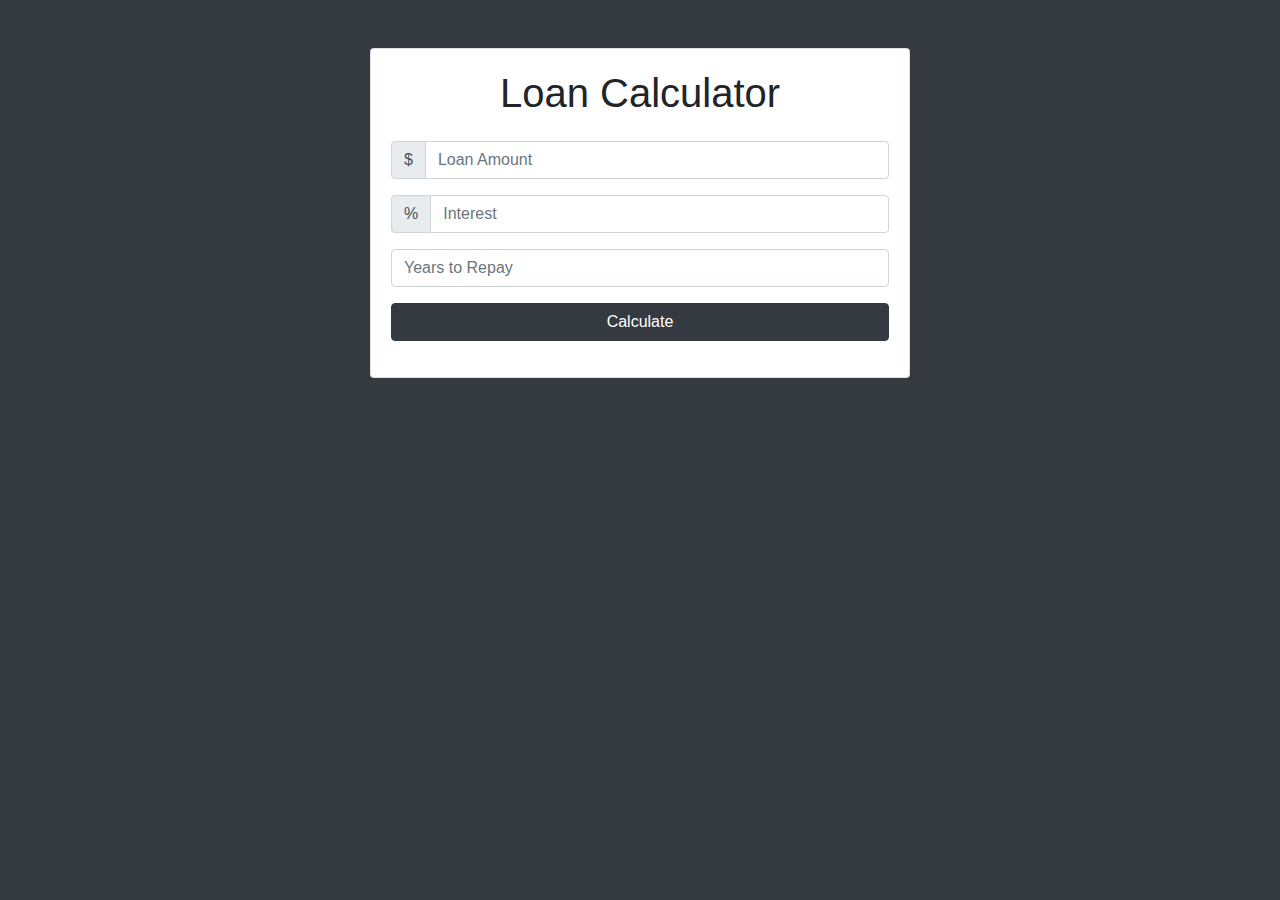
<file: Loan-Calculator/index.html>
<!doctype html>
<html lang="en">

<head>
    <!-- Required meta tags -->
    <meta charset="utf-8">
    <meta name="viewport" content="width=device-width, initial-scale=1, shrink-to-fit=no">

    <!-- Bootstrap CSS -->
    <link rel="stylesheet" href="style.css">
    <link rel="stylesheet" href="https://cdn.jsdelivr.net/npm/bootstrap@4.0.0/dist/css/bootstrap.min.css"
        integrity="sha384-Gn5384xqQ1aoWXA+058RXPxPg6fy4IWvTNh0E263XmFcJlSAwiGgFAW/dAiS6JXm" crossorigin="anonymous">

    <title>Loan Calculator</title>
</head>

<body class="bg-dark">
    <div class="container">
        <div class="row">
            <div class="col-md-6 mx-auto">
                <div class="card card-body text-center mt-5">
                    <h1 class="heading display-5 pb-3">Loan Calculator</h1>
                    <form id="loan-form">
                        <div class="form-group">
                            <div class="input-group">
                                <div class="input-group-prepend">
                                    <span class="input-group-text">$</span>
                                </div>
                                <input type="number" class="form-control" id="amount" placeholder="Loan Amount">
                            </div>
                        </div>
                        <div class="form-group">
                            <div class="input-group">
                                <div class="input-group-prepend">
                                    <span class="input-group-text">%</span>
                                </div>
                                <input type="number" class="form-control" id="interest" placeholder="Interest">
                            </div>
                        </div>
                        <div class="form-group">
                            <input type="number" class="form-control" id="years" placeholder="Years to Repay">
                        </div>
                        <div class="form-group">
                            <input type="submit" value="Calculate" class="btn btn-dark btn-block">
                        </div>
                    </form>
                    <!--Loader here-->
                    <div id="loading">
                        <img src="img/loading.gif" alt="">
                    </div>
                    <!--Result-->
                    <div id="results">
                        <h5>Results</h5>
                        <div class="form-group">
                            <div class="input-group">
                                <div class="input-group-prepend">
                                    <span class="input-group-text">Monthly Payment</span>
                                </div>
                                <input type="number" class="form-control" id="monthly-payment" disabled>
                            </div>
                        </div>
                        <div class="form-group">
                            <div class="input-group">
                                <div class="input-group-prepend">
                                    <span class="input-group-text">Total Payment</span>
                                </div>
                                <input type="number" class="form-control" id="total-payment" disabled>
                            </div>
                        </div>
                        <div class="form-group">
                            <div class="input-group">
                                <div class="input-group-prepend">
                                    <span class="input-group-text">Total Interest</span>
                                </div>
                                <input type="number" class="form-control" id="total-interest" disabled>
                            </div>
                        </div>
                    </div>
                </div>
            </div>
        </div>
    </div>
    <!-- Optional JavaScript -->
    <!-- jQuery first, then Popper.js, then Bootstrap JS -->
    <script src="https://code.jquery.com/jquery-3.2.1.slim.min.js"
        integrity="sha384-KJ3o2DKtIkvYIK3UENzmM7KCkRr/rE9/Qpg6aAZGJwFDMVNA/GpGFF93hXpG5KkN"
        crossorigin="anonymous"></script>
    <script src="https://cdn.jsdelivr.net/npm/popper.js@1.12.9/dist/umd/popper.min.js"
        integrity="sha384-ApNbgh9B+Y1QKtv3Rn7W3mgPxhU9K/ScQsAP7hUibX39j7fakFPskvXusvfa0b4Q"
        crossorigin="anonymous"></script>
    <script src="https://cdn.jsdelivr.net/npm/bootstrap@4.0.0/dist/js/bootstrap.min.js"
        integrity="sha384-JZR6Spejh4U02d8jOt6vLEHfe/JQGiRRSQQxSfFWpi1MquVdAyjUar5+76PVCmYl"
        crossorigin="anonymous"></script>
    <script src="app.js"></script>
</body>

</html>
</file>
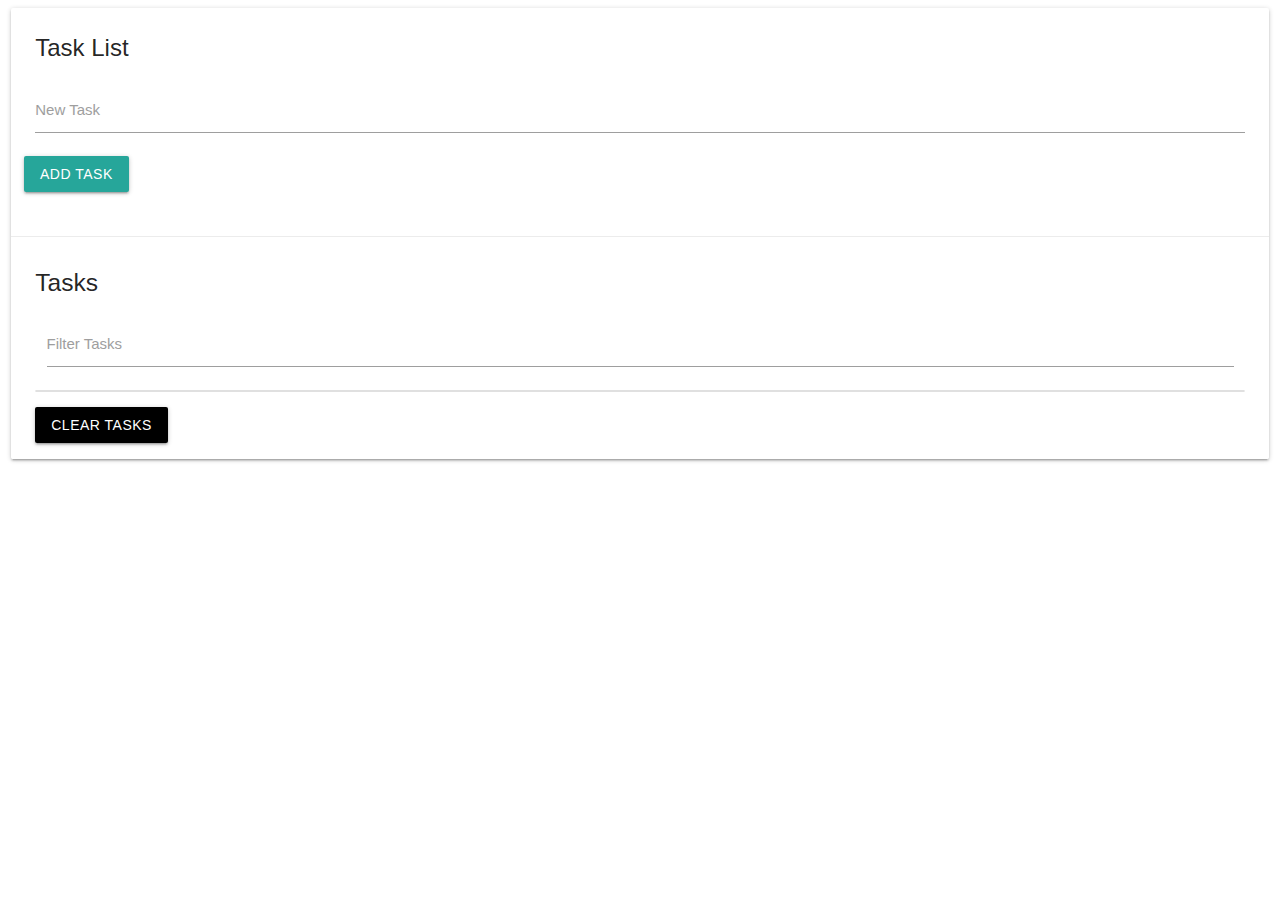
<file: Task-List/index.html>
<!DOCTYPE html>
<html lang="en">

<head>
    <meta charset="UTF-8">
    <meta http-equiv="X-UA-Compatible" content="IE=edge">
    <meta name="viewport" content="width=device-width, initial-scale=1.0">
    <link rel="stylesheet" href="https://cdnjs.cloudflare.com/ajax/libs/materialize/1.0.0/css/materialize.min.css">
    <link href="https://maxcdn.bootstrapcdn.com/font-awesome/4.7.0/css/font-awesome.min.css" rel="stylesheet"
        integrity="sha384-wvfXpqpZZVQGK6TAh5PVlGOfQNHSoD2xbE+QkPxCAFlNEevoEH3Sl0sibVcOQVnN" crossorigin="anonymous">
    <title>Task List</title>
</head>

<body>
    <div class="conttainer">
        <div class="row">
            <div class="col s12">
                <div id="main" class="card">
                    <div class="card-content">
                        <span class="card-title">Task List</span>
                        <div class="row">
                            <form id="task-form">
                                <div class="input-field col s12">
                                    <input type="text" name="task" id="task">
                                    <label for="task">New Task</label>
                                </div>
                                <input type="submit" value="Add Task" class="btn">
                            </form>
                        </div>
                    </div>
                    <div class="card-action">
                        <h5 id="task-title">Tasks</h5>
                        <div class="input-field col s12">
                            <input type="text" name="filter" id="filter">
                            <label for="filter">Filter Tasks</label>
                        </div>
                        <ul class="collection"></ul>
                        <a href="#" class="clear-tasks btn black">Clear Tasks</a>
                    </div>

                </div>
            </div>

        </div>
    </div>

    <script src="https://code.jquery.com/jquery-3.6.0.js"
        integrity="sha256-H+K7U5CnXl1h5ywQfKtSj8PCmoN9aaq30gDh27Xc0jk=" crossorigin="anonymous"></script>
    <script src="https://cdnjs.cloudflare.com/ajax/libs/materialize/1.0.0/js/materialize.min.js"></script>
    <script src="app.js"></script>
</body>

</html>
</file>
<file: Loan-Calculator/style.css>
#loading,#results{
    display: none;
}
</file>
